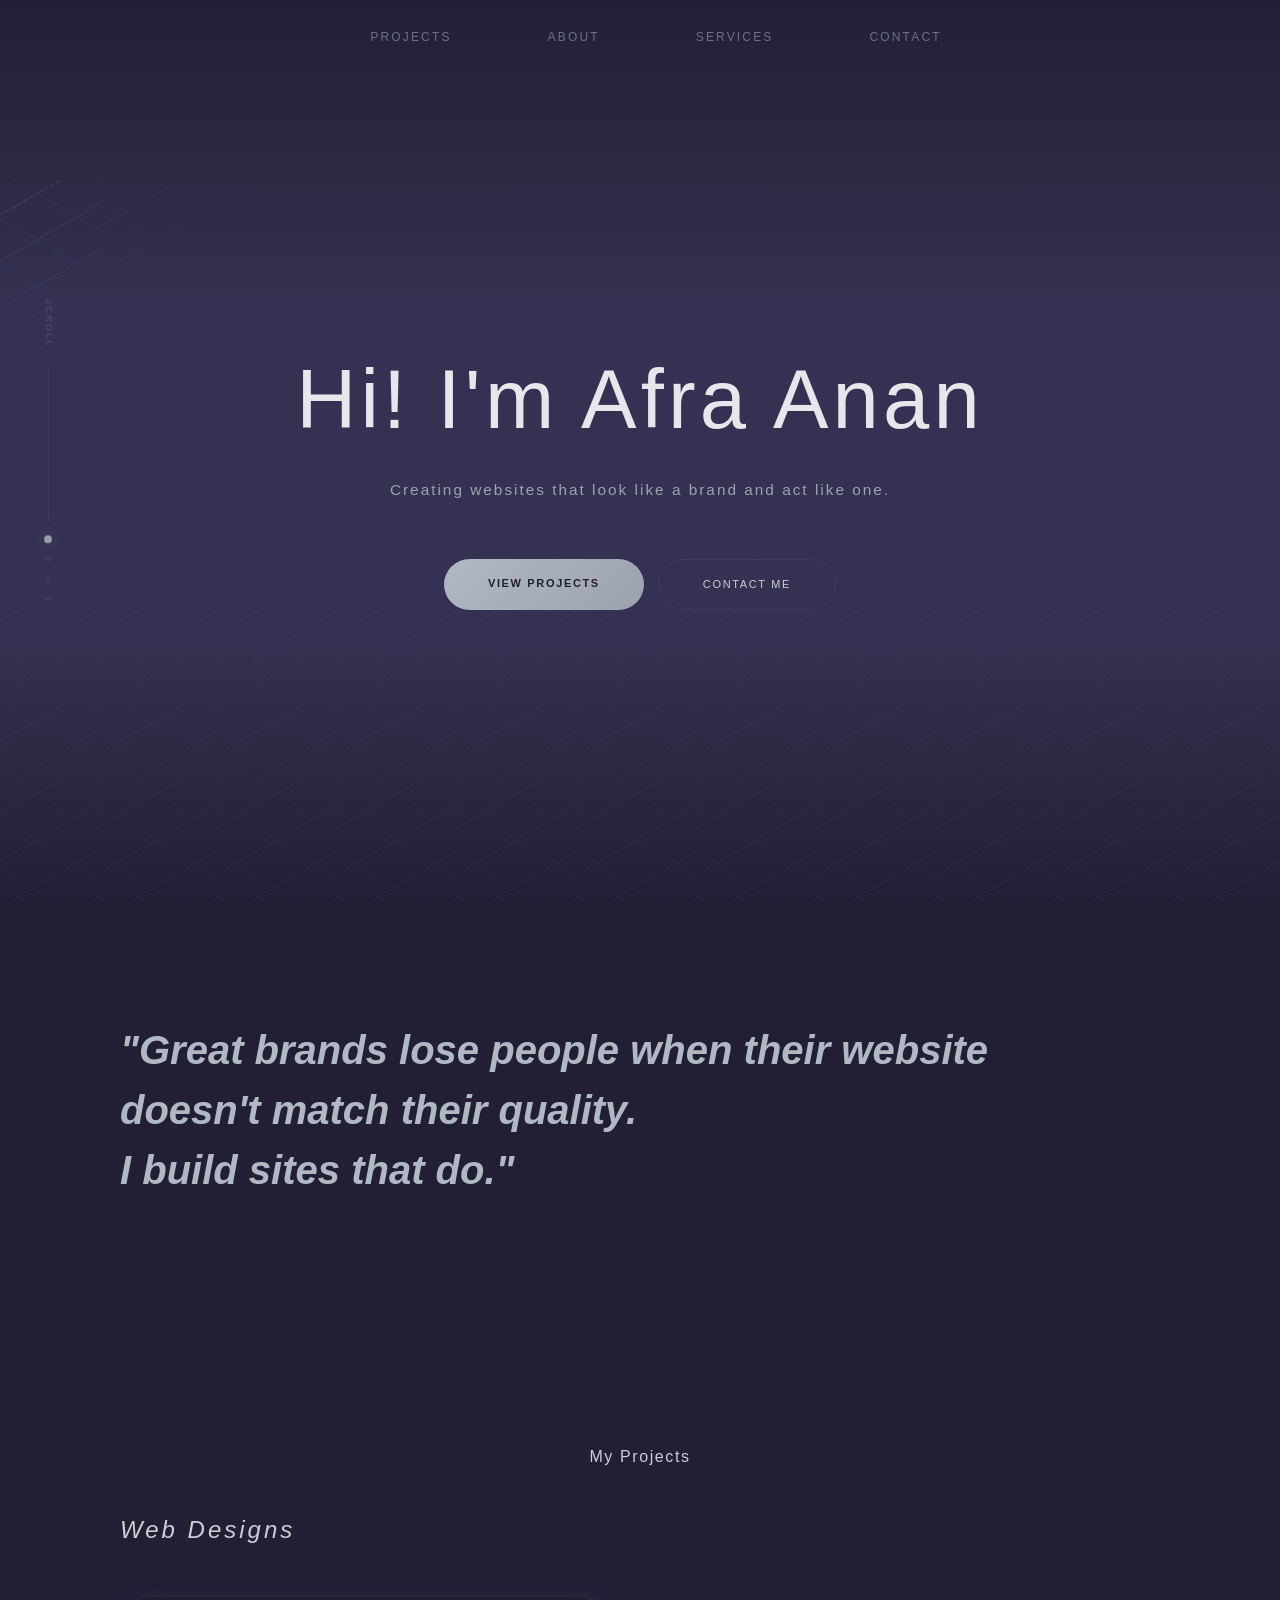
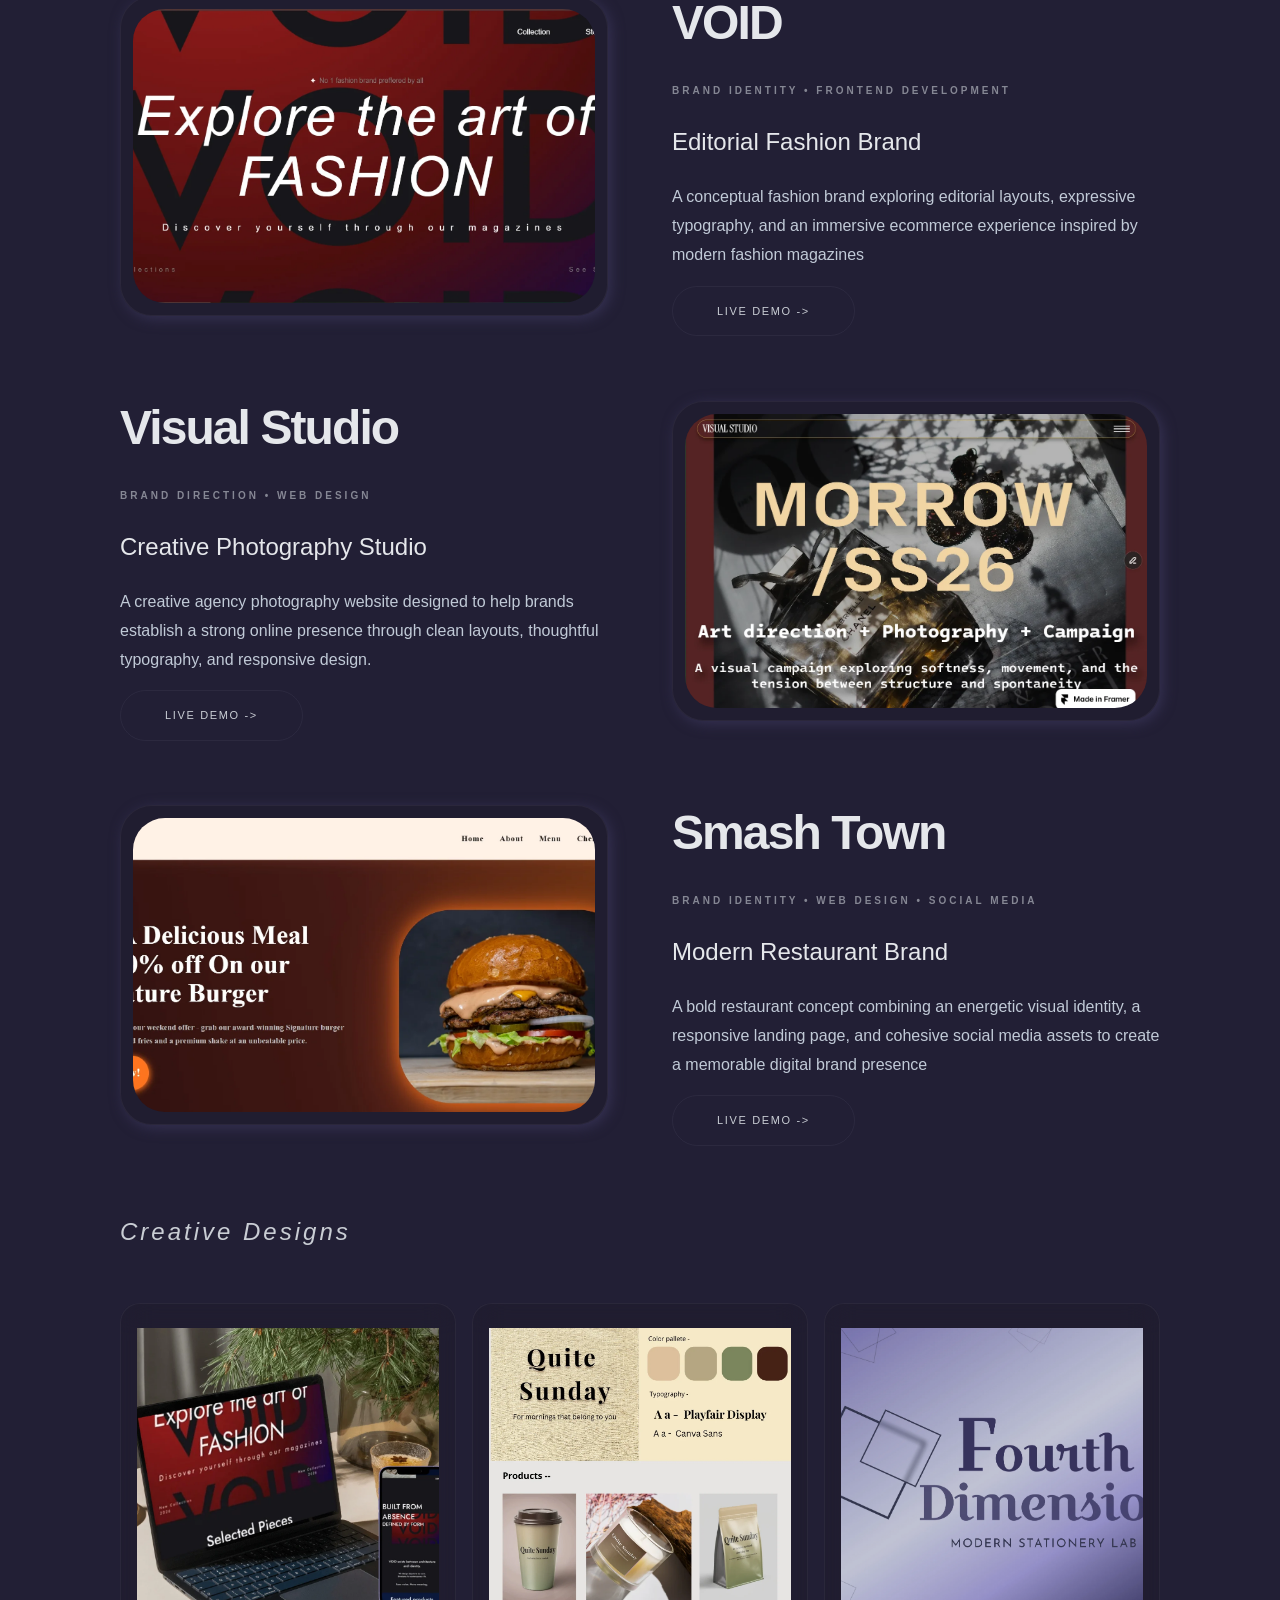
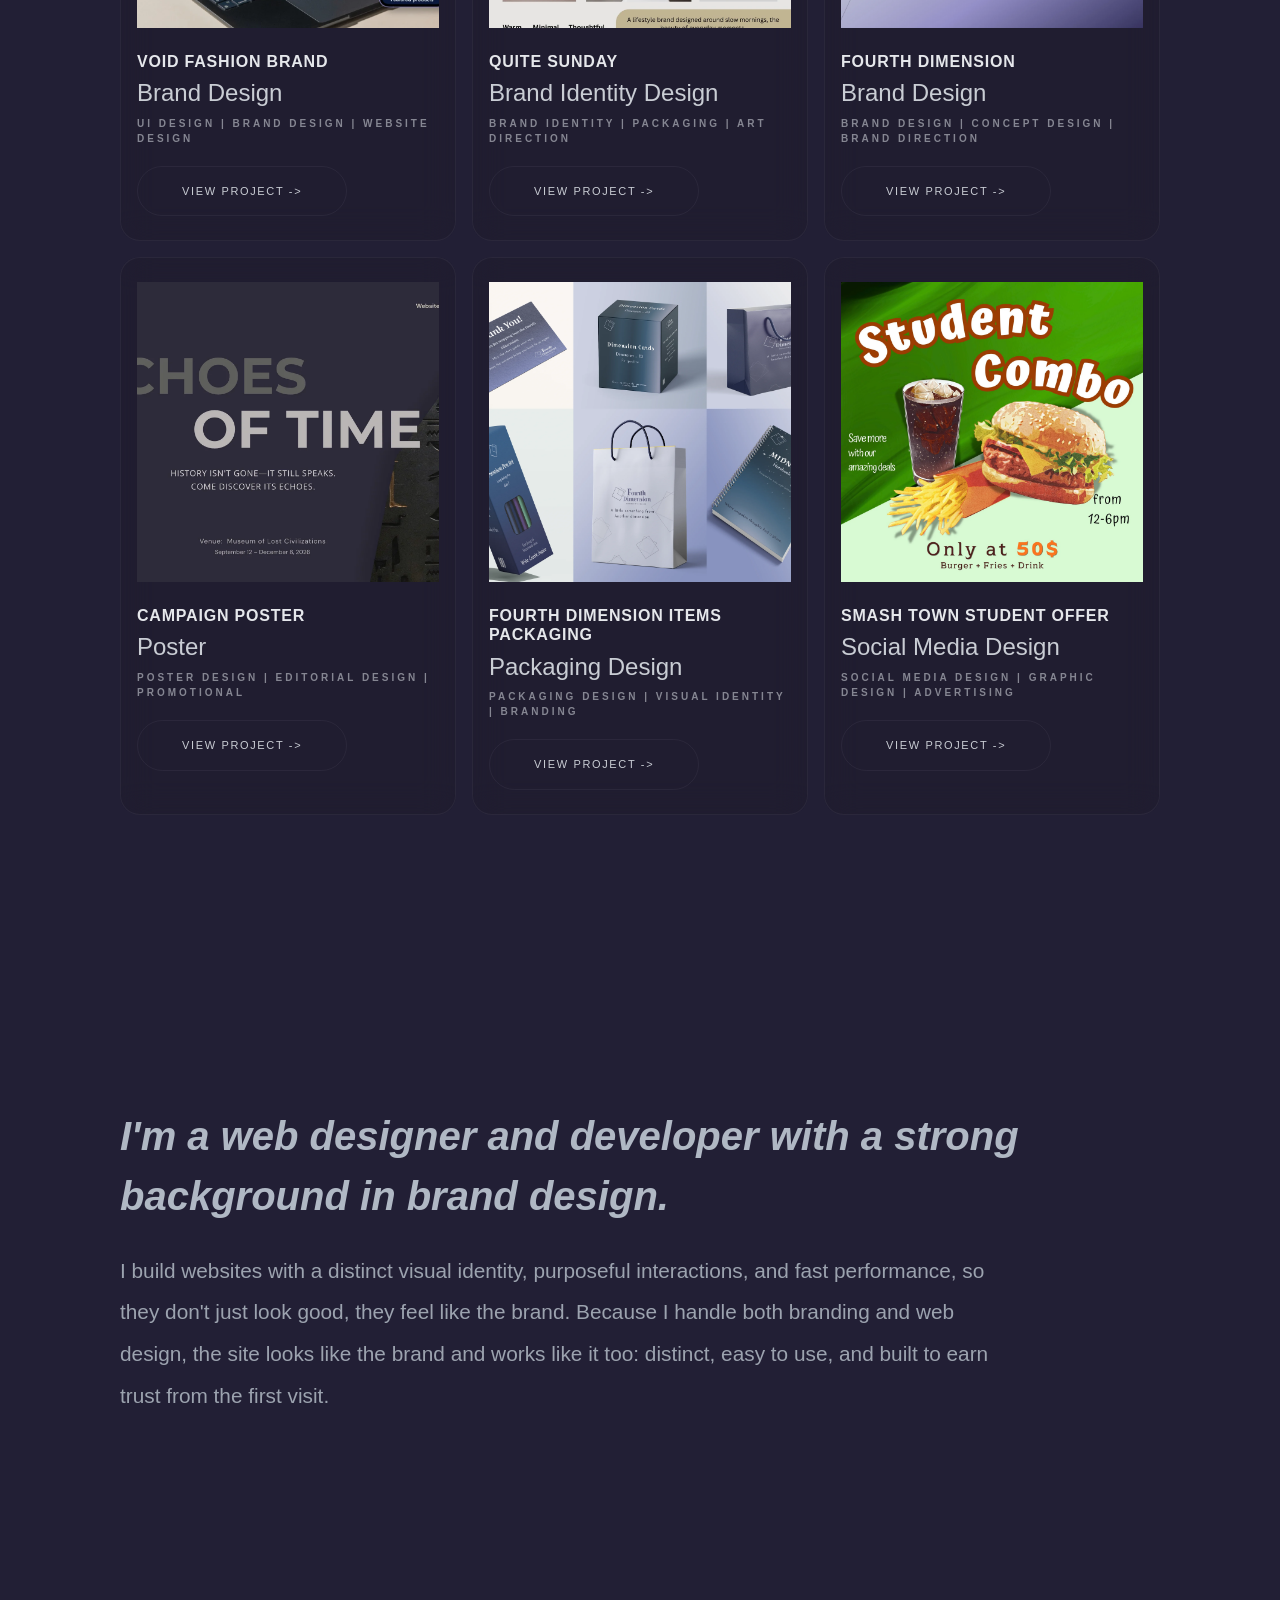
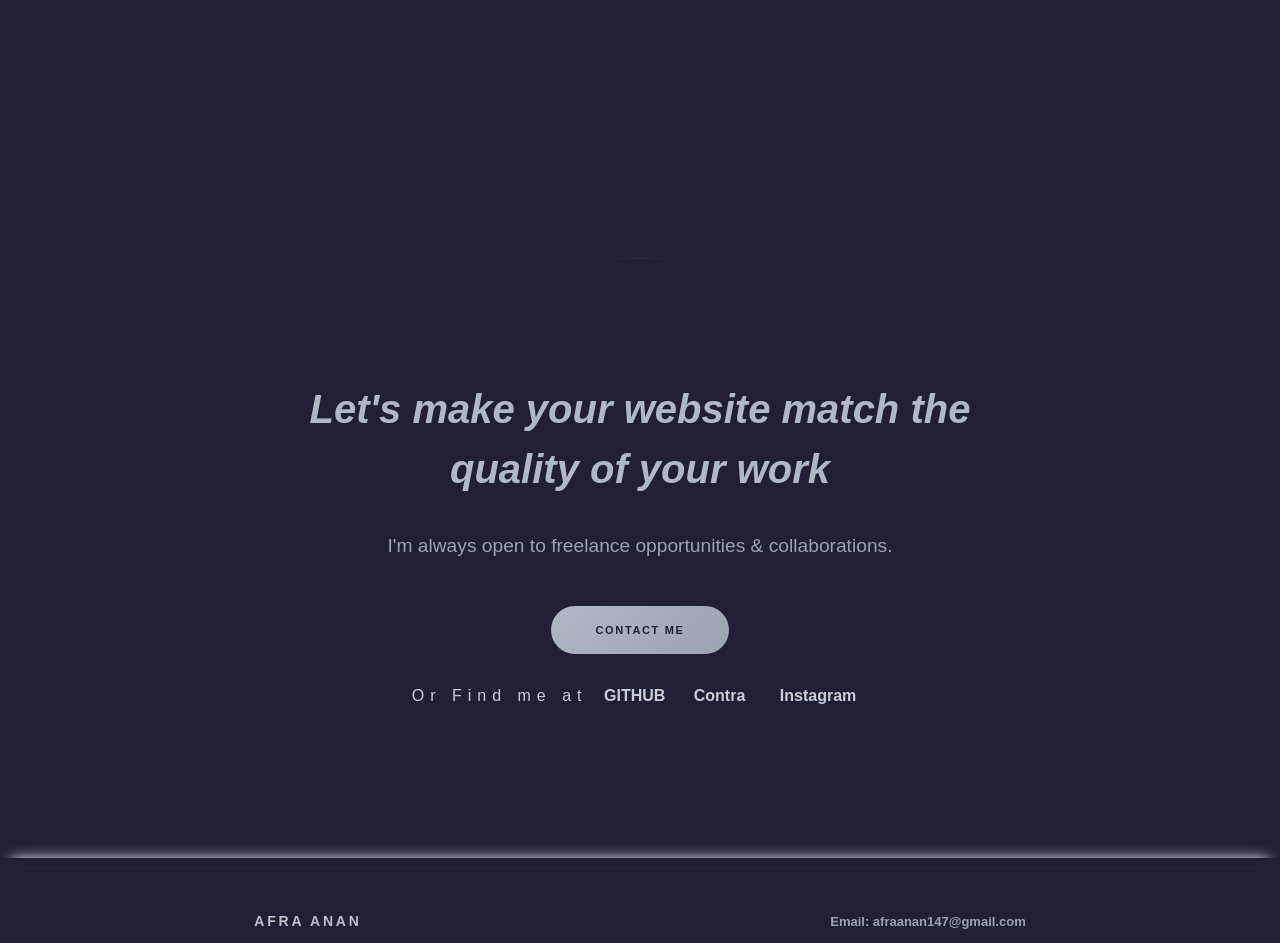
<file: index.html>
<!DOCTYPE html>
<html lang="en">
<head>
<meta charset="UTF-8">
<meta name="viewport" content="width=device-width, initial-scale=1.0">
<meta name="description" content="Afra Anan is a web designer in Chittagong, Bangladesh. I design and build fast, distinctive websites that turn businesses into trusted brands.">
<title>Afra Anan - Web Designer in Chittagong, Bangladesh</title>
<link rel="preconnect" href="https://fonts.googleapis.com" />
  <link rel="preconnect" href="https://fonts.gstatic.com" crossorigin />
  <link href="https://fonts.googleapis.com/css2?family=DM+Sans:ital,opsz,wght@0,9..40,300;0,9..40,400;0,9..40,500;0,9..40,600;0,9..40,700;1,9..40,300&family=Playfair+Display:ital,wght@0,700;1,600&display=swap" rel="stylesheet" />
  <link href="https://cdn.jsdelivr.net/npm/bootstrap@5.3.7/dist/css/bootstrap.min.css" rel="stylesheet">
  <link rel="stylesheet" href="style.css">
  <link rel="icon" href="image/favicon.ico" type="image/x-icon" />
</head>
<body>

<div class="atmosphere"></div>

    <!-- Nav -->
<nav class="top-nav" id="topNav">
  <ul class="nav-links">
    <li><a href="#project">Projects</a></li>
    <li><a href="#about">About</a></li>
    <li><a href="#service">Services</a></li>
    <li><a href="#contact">Contact</a></li>
  </ul>
  <button class="nav-toggle" id="navToggle" aria-label="Toggle menu" aria-expanded="false">
    <span class="toggle-bar"></span><span class="toggle-bar"></span>
  </button>
</nav>

<!-- Mobile Menu -->
<div class="mobile-menu" id="mobileMenu">
  <div class="mobile-menu-inner">
    <div class="mobile-menu-links">
      <a href="#" class="mobile-menu-link" data-index="01">Home</a>
      <a href="#project" class="mobile-menu-link" data-index="04">Projects</a>
      <a href="#about" class="mobile-menu-link" data-index="02">About Me</a>
      <a href="#service" class="mobile-menu-link" data-index="03">Services</a>
      <a href="#contact" class="mobile-menu-link" data-index="05">Contact Me</a>
    </div>
    <div class="mobile-menu-footer">
      <a href="#">Privacy</a>
      <a href="#">Terms</a>
      <a href="#">Contact</a>
    </div>
  </div>
</div>

<!-- Side Panels -->
<nav class="side-panel left" aria-label="Scroll indicators">
  <span class="side-label">Scroll</span>
  <div class="side-track"><div class="side-track-fill" id="leftTrack"></div></div>
  <div class="side-dot active"></div>
  <div class="side-dot"></div>
  <div class="side-dot"></div>
  <div class="side-dot"></div>
 
</nav>


<main class="main">

  <!-- ═══ HERO ═══ -->
  <section class="hero" id="hero">
        <div class="hero-grid"></div>
    <p class="hero-sub"> </p>    
    <h1>Hi! I'm Afra Anan</h1>
    <p class="hero-sub">
      Creating websites that look like a brand and act like one.
    <div class="hero-ctas">
      <a href="#project" class="btn-primary">View projects</a>
      <a href="#contact" class="btn-secondary">Contact Me</a>
    </div>
  </section>
  
   <!-- ═══ Problem ═══ -->
  <section class="section" id="problem">
    <h2 class="bold-title reveal reveal-d2">
      "Great brands lose people when their website doesn't match their quality. <br> I build sites that do."
      </h2>
  </section>
  
    <!-- ═══ Projects ═══ -->
  <section class="section" id="project">
    <h2 class="section-title reveal reveal-d1">My Projects</h2>
    
    <div class="type">
      <h3 class="project-type reveal reveal-d2">Web Designs</h3>
      <div class="project reveal">
        <div class="project-visual">
          <img src="image/void.webp" alt="VOID">
        </div>
        <div class="project-content">
          <div class="project-name"><strong>VOID</strong> </div>
          <p class="project-tag">Brand Identity • Frontend Development</p>
          <h4 class="desc">Editorial Fashion Brand</h4>
          <p class="project-body">
          A conceptual fashion brand exploring editorial layouts, expressive typography, and an immersive 
          ecommerce experience inspired by modern fashion magazines
          </p>
          <a href="https://voidfash.netlify.app" target="_blank" class="btn-secondary case"> Live demo -> </a>
        </div>
      </div>
      
      <div class="project reverse reveal">
        <div class="project-visual">
          <img src="image/visual studio (2).webp" alt="Visual Studio">
        </div>
        <div class="project-content">
          <div class="project-name"><strong>Visual Studio</strong> </div>
          <p class="project-tag">Brand Direction • Web Design</p>
          <h4 class="desc">Creative Photography Studio</h4>
          <p class="project-body">
            A creative agency photography website designed to help brands establish a strong online presence through clean layouts, thoughtful typography, and responsive design.
          </p>
          <a href="https://visual-studio.framer.website/" target="_blank" class="btn-secondary case"> Live demo -> </a>
        </div>
      </div>

      <div class="project reveal">
        <div class="project-visual">
          <img src="image/smashtown.webp" alt="Smash Town Restaurant">
        </div>
        <div class="project-content">
          <div class="project-name"><strong>Smash Town</strong> </div>
          <p class="project-tag">Brand Identity • Web Design • Social Media </p>
          <h4 class="desc">Modern Restaurant Brand</h4>
          <p class="project-body">
            A bold restaurant concept combining an energetic visual identity, a responsive landing page, and cohesive social media assets to create a memorable digital brand presence
          </p>
      <a href="https://smashtown.netlify.app" target="_blank" class="btn-secondary case"> Live demo -> </a>
        </div>
      </div>

     
    </div>
    <div class="type">
      <h3 class="project-type reveal reveal-d2">Creative Designs</h3>
      <div class="design-grid reveal reveal-d3">
          
        
        <div class="design-item">
          <div class="design-pic">
            <img class="des-img" src="image/Void Mockups.webp" alt="">
          </div>
          <div class="design-desc mt-4">
            <h6 class="design-name"><strong>VOID Fashion Brand </strong> </h6>
            <h4 class="desc">Brand Design</h4>
            <p class="project-tag">UI Design | Brand Design | Website Design </p>
            <a href="https://contra.com/p/kBssURvb-void-fashion-editorial-website-design?referralExperimentNid=DEFAULT_REFERRAL_PROGRAM&referrerUsername=afra_anan_cv0vcau5" target="_blank" class="btn-secondary case"> View Project -> </a>
          </div>
        </div>

        <div class="design-item">
          <div class="design-pic">
            <img src="image/Quite sunday brand identity.webp" alt="">
          </div>
          <div class="design-desc mt-4">
            <h6 class="design-name"><strong>Quite Sunday </strong> </h6>
            <h4 class="desc">Brand Identity Design</h4>
            <p class="project-tag">Brand Identity  | Packaging | Art Direction </p>
            <a href="https://contra.com/p/QXQkAOoM-brand-identity-development-for-quite-sunday?referralExperimentNid=DEFAULT_REFERRAL_PROGRAM&referrerUsername=afra_anan_cv0vcau5" target="_blank" class="btn-secondary case"> View Project -> </a>
          </div>
        </div>

        <div class="design-item">
          <div class="design-pic">
            <img src="image/fourth brand face.webp" alt="">
          </div>
          <div class="design-desc mt-4">
            <h6 class="design-name"><strong>Fourth Dimension </strong> </h6>
            <h4 class="desc">Brand Design</h4>
            <p class="project-tag">Brand Design | Concept Design | Brand Direction </p>
            <a href="https://contra.com/p/ssOXLqRb-cosmic-inspired-stationery-brand-visual-design?referralExperimentNid=DEFAULT_REFERRAL_PROGRAM&referrerUsername=afra_anan_cv0vcau5" target="_blank" class="btn-secondary case"> View Project -> </a>
          </div>
        </div>
        <div class="design-item">
          <div class="design-pic">
            <img src="image/museum campaign (2).webp" alt="">
          </div>
          <div class="design-desc mt-4">
            <h6 class="design-name"><strong>Campaign Poster </strong> </h6>
            <h4 class="desc">Poster</h4>
            <p class="project-tag">Poster Design | Editorial Design | Promotional </p>
            <a href="https://contra.com/afra_anan_cv0vcau5/work?r=afra_anan_cv0vcau5" target="_blank" class="btn-secondary case"> View Project -> </a>
          </div>
        </div>

        <div class="design-item">
          <div class="design-pic">
            <img src="image/fourth packaging.webp" alt="">
          </div>
          <div class="design-desc mt-4">
            <h6 class="design-name"><strong>Fourth Dimension items Packaging </strong> </h6>
            <h4 class="desc">Packaging Design</h4>
            <p class="project-tag">Packaging Design | Visual Identity | Branding </p>
            <a href="https://contra.com/p/ssOXLqRb-cosmic-inspired-stationery-brand-visual-design?referralExperimentNid=DEFAULT_REFERRAL_PROGRAM&referrerUsername=afra_anan_cv0vcau5" target="_blank" class="btn-secondary case"> View Project -> </a>
          </div>
        </div>
        <div class="design-item">
          <div class="design-pic">
            <img src="image/smash student offer.webp" alt="">
          </div>
          <div class="design-desc mt-4">
            <h6 class="design-name"><strong>Smash Town student offer </strong> </h6>
            <h4 class="desc">Social Media Design</h4>
            <p class="project-tag">Social Media Design | Graphic Design | Advertising  </p>
            <a href="https://contra.com/p/3AmAqcPU-smash-town-cafe-website-development?referralExperimentNid=DEFAULT_REFERRAL_PROGRAM&referrerUsername=afra_anan_cv0vcau5" target="_blank" class="btn-secondary case"> View Project -> </a>
          </div>
        </div>
       
      </div>
    
    </div>
  </section>

  <div class="silk-divider reveal"></div>
  
  <!-- ═══ About ═══ -->
  <section class="section " id="about">
    
    <h3 class="bold-title mb-4">
      I'm a web designer and developer with a strong background in brand design.<br></h3>
     <p class="about-text">I build websites with a distinct visual identity, purposeful interactions, and fast performance, so they don't just look good, they feel like the brand. Because I handle both branding and web design, the site looks like the brand and works like it too: distinct, easy to use, and built to earn trust from the first visit.</p>
  </section>  

  <!-- ═══ Service ═══ -->
  <section class="section section-center" id="service">
    <div class="service" >
      <h3 class="section-title reveal reveal-d2">What I do</h3>
      <div class="services-grid reveal reveal-d3">
          
        <div class="service-item main-service-item">
          <div class="service-name main-service-name">Web Design</div>
             
        
          <div class="offer-list main-offer-list">
            <div class="offer-item">
              <h3>Website Design & Development</h3>
              <p class="offer-text">A fully custom, responsive website, single or multi-page, built around your brand, with intentional layout, fast performance, and interactions that guide visitors to take action. </p>
            </div>
            <div class="offer-item">
              <h3>Landing Page Design</h3>
              <p class="offer-text">A focused, high-impact single page for launches, campaigns, or personal brands, built to load fast and guide visitors towards key action. </p>
            </div>
            <div class="offer-item">
              <h3>Website Redesign</h3>
              <p class="offer-text">For brands with an outdated or generic site, I redesign and rebuild it to feel polished, intentional, and aligned with your brand identity. </p>
            </div>
            <div class="offer-item">
              <h3>Figma to functional website</h3>
              <p class="offer-text">If you already have figma design, I can build a fully responsive & functional website that matches your figma design. </p>
            </div>
            
          </div>
        </div>
        <div class="service-item">
          <div class="service-name">Brand Design</div>

          <div class="offer-list">
            <div class="offer-item">
              <h3>Brand aligned Visual direction</h3>
              <p class="offer-text">For clients who need their visual identity clarified before the website is built, I help define typography, color, and layout direction. </p>
            </div>
            <div class="offer-item">
              <h3>Brand Identity Design</h3>
              <p class="offer-text">Logo, color palette, typography, brand direction and visual guidelines that give your brand a consistent look across your website, social media, and print. </p>
            </div>
          </div>
        </div>
       
        <div class="skill mt-4">
          <h3 class="mt-4">Skilled in </h3>
          
            <div class="skill-set reveal reveal-d1">  
              <p class="skill-name">Framer</p>
              <p class="skill-name">HTML CSS</p>
              <p class="skill-name">JavaScript</p>
              <p class="skill-name">Responsive Design</p>
              <p class="skill-name">Animations & Interactions</p>
              <p class="skill-name">Performance Optimization</p>
            </div>

            <div class="skill-set reveal reveal-d3">            
              <p class="skill-name">Layout & composition</p>
              <p class="skill-name">Visual Hierarchy</p>
              <p class="skill-name">Color Theory</p> 
              <p class="skill-name">Typography</p>
              <p class="skill-name">Branding</p>
            </div>

        </div>
      </div>
      
    </div>

  </section>    
  <div class="silk-divider reveal "></div>

  <!--Faq-->
  <!-- <section class="section section-center" id="contact">
    <h2 class="section-title reveal reveal-d1">Faq's</h2>
  </section> -->

  <!-- Contact-->
   <section class="section section-center" id="contact">
    <h2 class="bold-title reveal reveal-d1">Let's make your website match the quality of your work</h2>
    <p class="section-text reveal-d2 reveal">I'm always open to freelance opportunities & collaborations.</p>
    <div class="contact-cta reveal reveal-d2">
      <a href="mailto:afraanan147@gmail.com" target="_blank" class="btn-primary">Contact Me</a>
      <p>Or Find me at<a class="contact-link" href="https://github.com/Afra-44" target="_blank">   GITHUB </a> 
        <a class="contact-link" href="https://contra.com/afra_anan_cv0vcau5?referralExperimentNid=DEFAULT_REFERRAL_PROGRAM&referrerUsername=afra_anan_cv0vcau5" target="_blank"> Contra</a>
      <a class="contact-link" href="https://www.instagram.com/afra_anan_designs?igsh=MXZvaW5mdDQ1NHpmZQ==" target="_blank"> Instagram</a></p>
    </div>
  </section>


  
</main>  
   <!-- ═══ FOOTER  ═══ -->
  <section class="footer" id="footer">
    <div class="footer-bar reveal reveal-d4">
      <div class="footer-brand">Afra Anan</div>
      <div class="links">
        <a href="mailto:afraanan147@gmail.com">Email: afraanan147@gmail.com</a>
        
      </div>
    </div>
  </section>
<script src="script.js"></script>
</body>
</file>
<file: style.css>
*, *::before, *::after { margin: 0; padding: 0; box-sizing: border-box; }

:root {
  --base-deep: #221f35;
  --base-mid: #353152;
  --base-soft: #3b3561;
  --slate-warm: #6B7280;
  --slate-light: #9CA3AF;
  --graphite: #2A2E35;
  --graphite-soft: #3D424A;
  --ivory: #E5E7EB;
  --ivory-muted: #C9CDD4;
  --silver: #B0B8C4;
  --panel-bg: rgba(31, 29, 44, 0.55);
  --panel-border: rgba(169, 165, 192, 0.08);
  --panel-border-hover : rgba(169, 165, 192, 0.228);
  --silk-ease: cubic-bezier(0.16, 1, 0.3, 1);
}

html { scroll-behavior: smooth; font-size: 16px; scroll-padding-top: 80px; }

body {
  font-family: 'Montserrat', sans-serif;
  background: var(--base-deep);
  color: var(--ivory);
  overflow-x: hidden;
  -webkit-font-smoothing: antialiased;
}

/* ── BG ── */
.atmosphere {
  position: fixed; inset: 0; z-index: 0;
  background: linear-gradient(180deg, var(--base-deep) 0%, var(--base-mid) 35%, var(--base-mid) 70%, var(--base-deep) 100%);
}


/* ── Nav ── */
.top-nav {
  position: fixed; top: 0; left: 0; right: 0; z-index: 6;
  display: flex; justify-content: center; align-items: center;
  padding: 24px 40px;
  transition: background 0.8s var(--silk-ease), padding 0.8s var(--silk-ease);
}
.top-nav.scrolled {
  /* background: rgba(15, 17, 21, 0.85); */
  backdrop-filter: blur(20px); -webkit-backdrop-filter: blur(20px);
  padding: 16px 40px;
}
.nav-links { display: flex; gap: 6em; list-style: none; align-items: center; }
.nav-links a {
  font-size: 12px; font-weight: 500; letter-spacing: 0.18em; text-transform: uppercase;
  color: var(--slate-warm); text-decoration: none; position: relative; padding: 14px 0 6px;
  transition: color 0.8s var(--silk-ease);
}
.nav-links a::after {
  content: ''; position: absolute; top: 0; left: 50%;
  width: 6px; height: 6px;
  border-right: 1px solid var(--silver); border-bottom: 1px solid var(--silver);
  transform: translateX(-50%) rotate(45deg) translateY(-8px);
  opacity: 0; transition: transform 0.8s var(--silk-ease), opacity 0.6s var(--silk-ease);
  pointer-events: none;
}
.nav-links a:hover { color: var(--ivory); }
.nav-links a:hover::after { opacity: 0.7; transform: translateX(-50%) rotate(45deg) translateY(0); }
.nav-links a.active { color: var(--ivory-muted); }
.nav-links a.active::after { opacity: 0.4; transform: translateX(-50%) rotate(45deg) translateY(0); }

/* ── Hamburger ── */
.nav-toggle {
  display: none; background: none; border: none; cursor: pointer;
  width: 32px; height: 24px; position: relative; padding: 0;
}
.toggle-bar {
  display: block; width: 100%; height: 1.5px; background: var(--ivory);
  position: absolute; left: 0;
  transition: transform 0.6s var(--silk-ease), top 0.6s var(--silk-ease);
}
.toggle-bar:nth-child(1) { top: 6px; }
.toggle-bar:nth-child(2) { top: 16px; }
.nav-toggle.active .toggle-bar:nth-child(1) { top: 11px; transform: rotate(45deg); }
.nav-toggle.active .toggle-bar:nth-child(2) { top: 11px; transform: rotate(-45deg); }

/* ── Mobile Menu ── */
.mobile-menu {
  position: fixed; inset: 0; z-index: 5;
  pointer-events: none; opacity: 0; visibility: hidden;
  transition: opacity 0.6s var(--silk-ease), visibility 0.6s var(--silk-ease);
}
.mobile-menu.open { opacity: 1; visibility: visible; pointer-events: auto; }
.mobile-menu-inner {
  position: absolute; inset: 0;
  background: rgba(15, 17, 21, 0.94);
  backdrop-filter: blur(40px); -webkit-backdrop-filter: blur(40px);
  display: flex; flex-direction: column; justify-content: center;
  padding: 100px 40px 60px; overflow-y: auto;
}
.mobile-menu-links { display: flex; flex-direction: column; flex: 1; justify-content: center; }
.mobile-menu-link {
  display: flex; align-items: baseline; gap: 16px;
  font-size: clamp(1.6rem, 5vw, 2.6rem); font-weight: 300; letter-spacing: -0.02em;
  color: var(--ivory); text-decoration: none; padding: 14px 0;
  border-bottom: 1px solid rgba(156,163,175,0.06); position: relative;
  opacity: 0; transform: translateY(20px);
  transition: opacity 0.3s ease, transform 0.3s ease, color 0.6s var(--silk-ease);
}
.mobile-menu.open .mobile-menu-link {
  opacity: 1; transform: translateY(0);
  transition: opacity 0.5s var(--silk-ease), transform 0.5s var(--silk-ease), color 0.6s var(--silk-ease);
}
.mobile-menu.open .mobile-menu-link:nth-child(1) { transition-delay: 0.06s; }
.mobile-menu.open .mobile-menu-link:nth-child(2) { transition-delay: 0.12s; }
.mobile-menu.open .mobile-menu-link:nth-child(3) { transition-delay: 0.18s; }
.mobile-menu.open .mobile-menu-link:nth-child(4) { transition-delay: 0.24s; }
.mobile-menu.open .mobile-menu-link:nth-child(5) { transition-delay: 0.30s; }
.mobile-menu.open .mobile-menu-link:nth-child(6) { transition-delay: 0.36s; }
.mobile-menu.open .mobile-menu-link:nth-child(7) { transition-delay: 0.42s; }
.mobile-menu-link::before {
  content: attr(data-index); font-size: 10px; font-weight: 500;
  letter-spacing: 0.15em; color: var(--slate-warm); opacity: 0.4;
  min-width: 24px; font-variant-numeric: tabular-nums;
}
.mobile-menu-footer {
  display: flex; justify-content: space-between; align-items: center;
  padding-top: 24px; border-top: 1px solid rgba(156,163,175,0.06);
  opacity: 0; transition: opacity 0.3s ease;
}
.mobile-menu.open .mobile-menu-footer {
  opacity: 1; transition: opacity 0.5s var(--silk-ease) 0.45s;
}
.mobile-menu-footer a {
  font-size: 10px; font-weight: 400; letter-spacing: 0.1em; text-transform: uppercase;
  color: var(--slate-warm); opacity: 0.4; text-decoration: none;
}
body.menu-open { overflow: hidden; }
body.menu-open .top-nav { background: rgba(21, 24, 31, 0.95); backdrop-filter: blur(20px); }


/* ── Side Panels ── */
.side-panel {
  position: fixed; top: 50%; transform: translateY(-50%);
  width: 56px; z-index: 3;
  display: flex; flex-direction: column; align-items: center;
  gap: 14px; padding: 24px 0;
}
.side-panel.left { left: 20px; }

.side-label {
  writing-mode: vertical-rl; text-orientation: mixed;
  font-size: 9px; font-weight: 500; letter-spacing: 0.25em; text-transform: uppercase;
  color: var(--slate-warm); opacity: 0.5;
}
.side-track {
  width: 1px; height: 160px;
  background: rgba(156,163,175,0.06); position: relative; border-radius: 1px;
}
.side-track-fill {
  position: absolute; top: 0; left: 0; width: 100%; height: 0%;
  background: linear-gradient(to bottom, var(--silver), rgba(176,184,196,0.15));
  border-radius: 1px; transition: height 1.2s var(--silk-ease);
}
.side-dot {
  width: 6px; height: 6px; border-radius: 50%;
  background: var(--slate-warm); opacity: 0.15;
  transition: opacity 0.8s var(--silk-ease), transform 0.8s var(--silk-ease), box-shadow 0.8s var(--silk-ease);
}
.side-dot.active {
  opacity: 0.8; background: var(--silver);
  box-shadow: 0 0 12px rgba(176,184,196,0.3); transform: scale(1.3);
}

/* ── Container ── */
.main { position: relative; z-index: 2; max-width: 1120px; margin: 0 auto; padding: 0 40px; }

.section { padding: 120px 0; position: relative; }
.section-title {
  font-size: 1rem; font-weight: 300;
  text-align: center; 
  letter-spacing: 0.1em; line-height: 1.15; color: var(--ivory-muted); margin-bottom: 20px;
}
.section-title strong { font-weight: 600; }

.section-text{
   font-size: 1.2em; font-weight: 400; line-height: 2; 
  color: var(--slate-light);  max-width: 85%;
  padding: 20px 0 40px; margin: auto;
  text-align: center;
} 
.section-center { text-align: center; }

.silk-divider { width: 100px; height: 1px; background: linear-gradient(90deg, transparent, var(--panel-border), transparent); margin: 0 auto; }

.btn-primary {
  display: inline-block; padding: 16px 44px; border-radius: 100px;
  background: linear-gradient(135deg, var(--silver), var(--slate-light));
  color: var(--base-deep); font-family: inherit; font-size: 11px; font-weight: 600;
  letter-spacing: 0.15em; text-transform: uppercase; border: none; cursor: pointer;
  text-decoration: none;
  transition: transform 0.8s var(--silk-ease), box-shadow 0.8s var(--silk-ease);
}
.btn-primary:hover { transform: scale(1.02); box-shadow: 0 8px 40px rgba(176,184,196,0.18); }
.btn-secondary {
  display: inline-block; padding: 16px 44px; border-radius: 100px; background: transparent;
  color: var(--ivory-muted); font-family: inherit; font-size: 11px; font-weight: 500;
  letter-spacing: 0.15em; text-transform: uppercase;
  border: 1px solid var(--panel-border); cursor: pointer; text-decoration: none;
  transition: transform 0.8s var(--silk-ease), border-color 0.8s var(--silk-ease), background 0.8s var(--silk-ease);
}
.btn-secondary:hover { transform: scale(1.02); border-color: rgba(156,163,175,0.2); background: rgba(156,163,175,0.04); }

/* ── Reveal ── */
.reveal {
  opacity: 0; transform: translateY(36px);
  transition: opacity 1.2s var(--silk-ease), transform 1.2s var(--silk-ease);
}
.reveal.visible { opacity: 1; transform: translateY(0); }
.reveal-d1 { transition-delay: 0.1s; }
.reveal-d2 { transition-delay: 0.2s; }
.reveal-d3 { transition-delay: 0.3s; }
.reveal-d4 { transition-delay: 0.4s; }

/* ══════════════════════════════════
   HERO
   ══════════════════════════════════ */
.hero {
  min-height: 100vh; display: flex; flex-direction: column;
  justify-content: center; align-items: center; text-align: center;
  padding: 120px 0 80px; position: relative;
}
.hero-grid {
  position: absolute; bottom: 0; left: 50%; height: 80%;
  width: 100vw; transform: translateX(-50%);
  z-index: 0; pointer-events: none;
  --mx: 50%; --my: 50%;
  background-image:
    repeating-linear-gradient(30deg,rgba(25, 71, 150, 0.3) 0px,
    rgba(129, 168, 235, 0.1) 1px,transparent 1px, transparent 40px  ),
  repeating-linear-gradient(150deg,rgba(135, 173, 237, 0.3) 0px,
    rgba(16, 72, 169, 0.08) 1px,transparent 1px,transparent 40px);
  background-size: 120px 120px;
  background-position: center bottom;
  -webkit-mask-image:
    radial-gradient(circle 300px at var(--mx) var(--my), rgba(0,0,0,1) 0%, transparent 65%),
    linear-gradient(to bottom, transparent 0%, transparent 25%, rgba(0,0,0,0.1) 45%, rgba(0,0,0,0.25) 70%, rgba(0,0,0,0.4) 100%);
  mask-image:
    radial-gradient(circle 300px at var(--mx) var(--my), rgba(0,0,0,1) 0%, transparent 65%),
    linear-gradient(to bottom, transparent 0%, transparent 25%, rgba(0,0,0,0.1) 45%, rgba(0,0,0,0.25) 70%, rgba(0,0,0,0.4) 100%);
  -webkit-mask-composite: source-over;
  mask-composite: add;
}
.hero > *:not(.hero-grid) { position: relative; z-index: 1; }

.hero h1 {
  font-size: clamp(2.8rem, 6.5vw, 5.5rem); font-weight: 500;
  letter-spacing: 0.05em; line-height: 1;
  opacity: 0; transform: translateY(24px); 
  font-family: 'jose', sans-serif;
  animation: fadeUp 1.4s var(--silk-ease) 0.4s forwards;
}
.hero-sub {
  font-size: clamp(0.85rem, 1.2vw, 1rem); font-weight: 300; line-height: 1.7;
  color: var(--slate-light); max-width: 65vw; margin: 28px auto 28px;
  opacity: 0; transform: translateY(16px); letter-spacing: 2px;
  animation: fadeUp 1.4s var(--silk-ease) 0.6s forwards;
}
.hero-ctas {
  display: flex; gap: 14px;
  opacity: 0; transform: translateY(16px);
  animation: fadeUp 1.4s var(--silk-ease) 0.8s forwards;
  margin: 28px auto;
}

@keyframes fadeUp { to { opacity: 1; transform: translateY(0); } }
@keyframes pulse { 0%,100% { opacity: 1; } 50% { opacity: 0.4; } }


/* ══════════════════════════════════
   problem 
   ══════════════════════════════════ */

#problem{
  max-width: 900px;
}   
.bold-title{
  color: #B0B8C4;
  font-style:oblique;
  font-weight: 600;
  font-size: 2.5rem;
  line-height: 1.5;

  /* letter-spacing: 1px; */
}   

/* ══════════════════════════════════
   project 
   ══════════════════════════════════ */
.project {
  display: grid; grid-template-columns: 1fr 1fr; gap: 64px;
  align-items: center;
  padding: 22px 0;
}
.type{
  margin: 50px 0;
}
.project-type{
  letter-spacing: 3px;
  font-size: 1.5rem;
  text-align: start;
  font-style: oblique;
  font-weight: 100;
  color: var(--ivory-muted);
}
.project-body {
  font-size: 1rem; font-weight: 300; line-height: 1.8; 
  color: rgb(193, 202, 215); max-width: 540px;
}
.project-tag {
  font-size: 10px; font-weight: 600; letter-spacing: 0.3em; text-transform: uppercase;
  color: var(--ivory-muted); opacity: 0.6; margin-bottom: 20px;
}
.project.reverse { direction: rtl; }
.project.reverse > * { direction: ltr; }

.project-visual {
  position: relative; height: 320px; border-radius: 32px; overflow: hidden;
  background: var(--panel-bg); 
  border: 1px solid var(--panel-border);
  padding: 12px;
  box-shadow: var(--base-mid) 3px 3px 13px;
}
.project-visual:hover{
  border: 1px solid var(--panel-border-hover);
  transform: scale(1.02);
  box-shadow: var(--base-soft) 3px 3px 23px;
}
.project-visual img {
  width: 100%; height: 100%; object-fit: cover; border-radius: inherit;
}
.project-content .desc{
  font-weight: 500;
  margin: 17px 0;
  line-height: 2;
}
.project-name {
  font-size: 3rem; font-weight: 700; letter-spacing: -0.04em;
  color: var(--ivory); line-height: 2; margin-bottom: 12px;
  font-variant-numeric: tabular-nums;
}

.design-grid {
  display: grid; grid-template-columns: repeat(3, 1fr); gap: 16px; margin-top: 56px;
}
.design-item {
  background: var(--panel-bg); border: 1px solid var(--panel-border);
  border-radius: 20px; padding: 24px 16px;
  text-align: left;
  backdrop-filter: blur(16px);
  transition: transform 0.8s var(--silk-ease), border-color 0.8s var(--silk-ease);
}
.design-item:hover{
  transform: scale(1.02);
  border: 1px solid var(--panel-border-hover);
}
.design-item img{
   width: 100%; height: 300px; 
   object-fit: cover; border-radius: inherit;
}
.design-name {
  font-size: 1rem; font-weight: 700; letter-spacing: 0.05em;
  color: var(--ivory); text-transform: uppercase;
}
.design-text{
  font-size: 1rem; font-weight: 300; 
  color: var(--slate-light); margin: 8px 0;
}
.design-item .desc{
  color: var(--ivory-muted);
 font-weight: 500;
  /* margin: 17px 0; */
}
/* about*/
#about{
  text-align: left;
  max-width: 900px;
}

.about-text{
  font-size: 1.3rem; font-weight: 400; line-height: 2; 
  color: var(--slate-light);  
   margin: auto;
}
/* Service  */
.service{
  padding-top: 50px;
}
.services-grid {
  display: flex; flex-direction: column;  gap: 16px; margin-top: 56px;
}
.service-item { text-align: left;
  max-width: 600px;
}
.main-service-item{
  max-width: 900px;
}
.offer-list{
  display: flex; 
  flex-direction: column;
  gap: 16px;
  padding: 5px 15px;
}
.offer-item{
  border: 1px solid var(--panel-border);
  border-radius: 20px; padding: 24px 16px;
   backdrop-filter: blur(16px);
  transition: transform 0.8s var(--silk-ease), border-color 0.8s var(--silk-ease);
}
.offer-item:hover{
  transform: scale(1.02);
  border: 1px solid var(--panel-border-hover);
}
.service-name {
  font-size: 1rem; font-weight: 700; letter-spacing: 0.05em;
  color: var(--ivory-muted); text-transform: uppercase; margin-bottom: 1.5rem;
}
.offer-text{
  font-size: 1rem; font-weight: 300; 
  color: var(--slate-light); margin: 8px 15px;
}
.skill{
 display: grid;
  grid-template-columns: 1fr 1fr 1fr;   /* heading | set 1 | set 2 */
  gap: 1.5rem 3rem;
  align-items: start;
}
.skill h3{
  color: #B0B8C4;
  font-size: 1.2rem;
}
.skill-set{
  display: flex;
  flex-direction: column;
  gap: 6px;
  padding: 5px 15px;
  /* max-width: 700px; */
  text-align: center;
  border-left: var(--panel-border) 1px solid ;
}
.skill-set .skill-name{
   border: 1px solid var(--panel-border);
  border-radius: 70px;  text-align: left;
  backdrop-filter: blur(16px);
  width: fit-content ;
  padding: 10px 8px;
    font-size: 1rem;
    /* letter-spacing: .5px; */
  transition: transform 0.8s var(--silk-ease), border-color 0.8s var(--silk-ease);
}
/* Contact  */

#contact{
  max-width: 800px;
  margin: auto;
}
.contact-cta p{
  color: var(--ivory-muted);
  
  margin: 30px 0;
  font-size: 1rem;
  letter-spacing: 6px;
}
.contact-link{
  text-decoration: none;
  color: inherit;
  font-weight: 800;
  letter-spacing: normal;
  margin: 2px 12px;
}

/* ══════════════════════════════════
   FOOTER
   ══════════════════════════════════ */
.footer { padding: 10px 20px; 
  text-align: center;
box-shadow:  0px -12px 12px -12px #E5E7EB; }
.footer-bar {
  display: flex;
  justify-content: space-around;
   align-items: center;
  padding-top: 40px; border-top: 1px solid rgba(156,163,175,0.06);
}
.footer-brand { font-size: 14px; font-weight: 600; 
  letter-spacing: 0.2em; text-transform: uppercase; 
  color: var(--ivory); opacity: 0.8; }

.footer .links a{
text-decoration: none;
color: var(--slate-light);
font-size: 13px; font-weight: 600;
}

/* ══════════════════════════════════
   RESPONSIVE
   ══════════════════════════════════ */
@media (max-width: 1024px) {
  .main { padding: 0 32px; }
  .nav-links { display: none; }
  .nav-cta { display: none; }
  .nav-toggle { display: block; }
  .side-panel { display: none; }
  .project { grid-template-columns: 1fr; gap: 40px; }
  .project.reverse { direction: ltr; }
  .project-visual { height: 260px; }
 
}

@media (max-width: 768px) {
  .main { padding: 0 20px; }
  .top-nav { padding: 18px 20px; }
  .top-nav.scrolled { padding: 14px 20px; }
  .hero { min-height: 100svh; padding: 100px 0 60px; }
  .btn-primary, .btn-secondary { width: 100%; max-width: 280px; text-align: center; }
  .section { padding: 80px 0; }
  .design-grid ,.services-grid{
  display: block; gap: 16px; margin-top: 56px;
  }
  .design-item ,.service-item{
    margin-top: 1.5em;
    transition: transform 0.8s var(--silk-ease), border-color 0.8s var(--silk-ease);
  }
  .design-desc{
    line-height: 2;
  }
  .project-visual { height: 240px; border-radius: 24px; }
  .footer-bar { flex-direction: column; gap: 20px; text-align: center; }
  .footer-links { flex-wrap: wrap; justify-content: center; }
  .footer-ctas { flex-direction: column; align-items: center; }
  .mobile-menu-inner { padding: 90px 20px 40px; }
  .skill {
    grid-template-columns: 1fr 1fr;
  }
  .skill h3 {
    grid-column: 1 / -1;   /* spans the full row */
  }
  .bold-title{
    font-size: 1.8rem;
  }
  .offer-text, .about-text{
    font-size: 1rem;
  }
  .skill-set .skill-name{
    font-size: 0.8rem;
  }
  .offer-item h3{
    font-size: 1.3rem;
  }
}

@media (max-width: 480px) {
  .hero h1 { font-size: 2.4rem; }
  
  .mobile-menu-link { font-size: 1.4rem; }
  
  .section-text{
    font-size: 16px;
  }
  .section-text strong{
    font-size: 20px;
  }
}

@media (max-height: 540px) and (orientation: landscape) {
  .hero { min-height: auto; padding: 80px 0 40px; }
  .section { padding: 60px 0; }
  .mobile-menu-inner { padding: 64px 32px 24px; justify-content: flex-start; }
  .mobile-menu-link { font-size: 1.2rem; padding: 8px 0; }
}


/* Focus */
.btn-primary:focus-visible, .btn-secondary:focus-visible,
.nav-links a:focus-visible, .nav-toggle:focus-visible,
.mobile-menu-link:focus-visible, .faq-question:focus-visible,
.toggle-switch:focus-visible, .faq-toggle-all:focus-visible {
  outline: 2px solid var(--silver); outline-offset: 3px;
}
</file>
